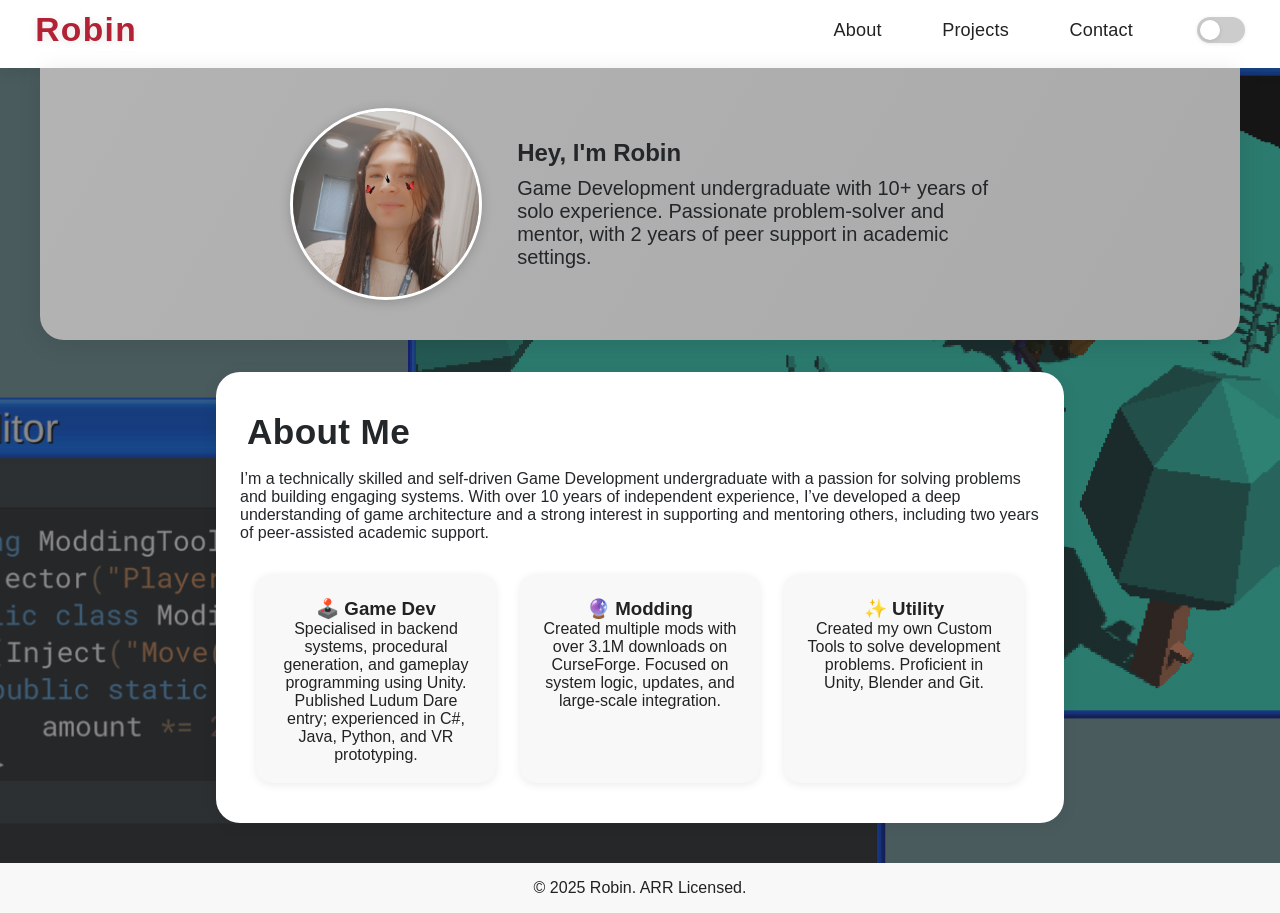
<file: index.html>
<!DOCTYPE html>
<html lang="en">
<head>
  <meta charset="UTF-8" />
  <meta name="viewport" content="width=device-width, initial-scale=1.0"/>
  <title>Robin | Game Dev</title>
  <link rel="stylesheet" href="utilities.css"/>
  <link rel="stylesheet" href="navbar.css"/>
  <link rel="stylesheet" href="theme.css"/>
  <script src="script.js"></script>
</head>
<body class="index-bg">
    <div class="page-container">
        <header>
            <nav>
                <div class="logo">Robin</div>
                <div class="nav-spacer"></div>
                <div class="nav-right">
                    <ul class="nav-links">
                    <li><a href="index.html">About</a></li>
                    <li><a href="projects.html">Projects</a></li>
                    <li><a href="contact.html">Contact</a></li>
                    </ul>
                    <label id="theme-switch-label" class="theme-switch">
                    <input type="checkbox" id="theme-switch-input" aria-label="Toggle light/dark mode">
                    <span class="slider"></span>
                    </label>
                </div>
            </nav>
        </header>

        <section class="hero">
            <div class="hero-content">
                <img src="assets/robin.png" alt="Robin avatar" class="hero-avatar">
                <div>
                    <h1>Hey, I'm Robin</h1>
                    <p class="hero-sub">Game Development undergraduate with 10+ years of solo experience. Passionate problem-solver and mentor, with 2 years of peer support in academic settings.</p>
                </div>
            </div>
        </section>

        <section class="about-section">
            <div class="about">
                <h2>About Me</h2>
                <p>I’m a technically skilled and self-driven Game Development undergraduate with a passion for solving problems and building engaging systems. With over 10 years of independent experience, I’ve developed a deep understanding of game architecture and a strong interest in supporting and mentoring others, including two years of peer-assisted academic support.</p>
                <div class="about-cards">
                    <div class="about-card">
                        <h3>🕹️ Game Dev</h3>
                        <p>Specialised in backend systems, procedural generation, and gameplay programming using Unity. Published Ludum Dare entry; experienced in C#, Java, Python, and VR prototyping.</p>
                    </div>
                    <div class="about-card">
                        <h3>🔮 Modding</h3>
                        <p>Created multiple mods with over 3.1M downloads on CurseForge. Focused on system logic, updates, and large-scale integration.</p>
                    </div>
                    <div class="about-card">
                        <h3>✨ Utility</h3>
                        <p>Created my own Custom Tools to solve development problems. Proficient in Unity, Blender and Git.</p>
                    </div>
                </div>
            </div>
        </section>

        <footer>
            <p>© 2025 Robin. ARR Licensed.</p>
        </footer>
    </div>

  <script src="darktheme.js"></script>
</body>
</html>
</file>
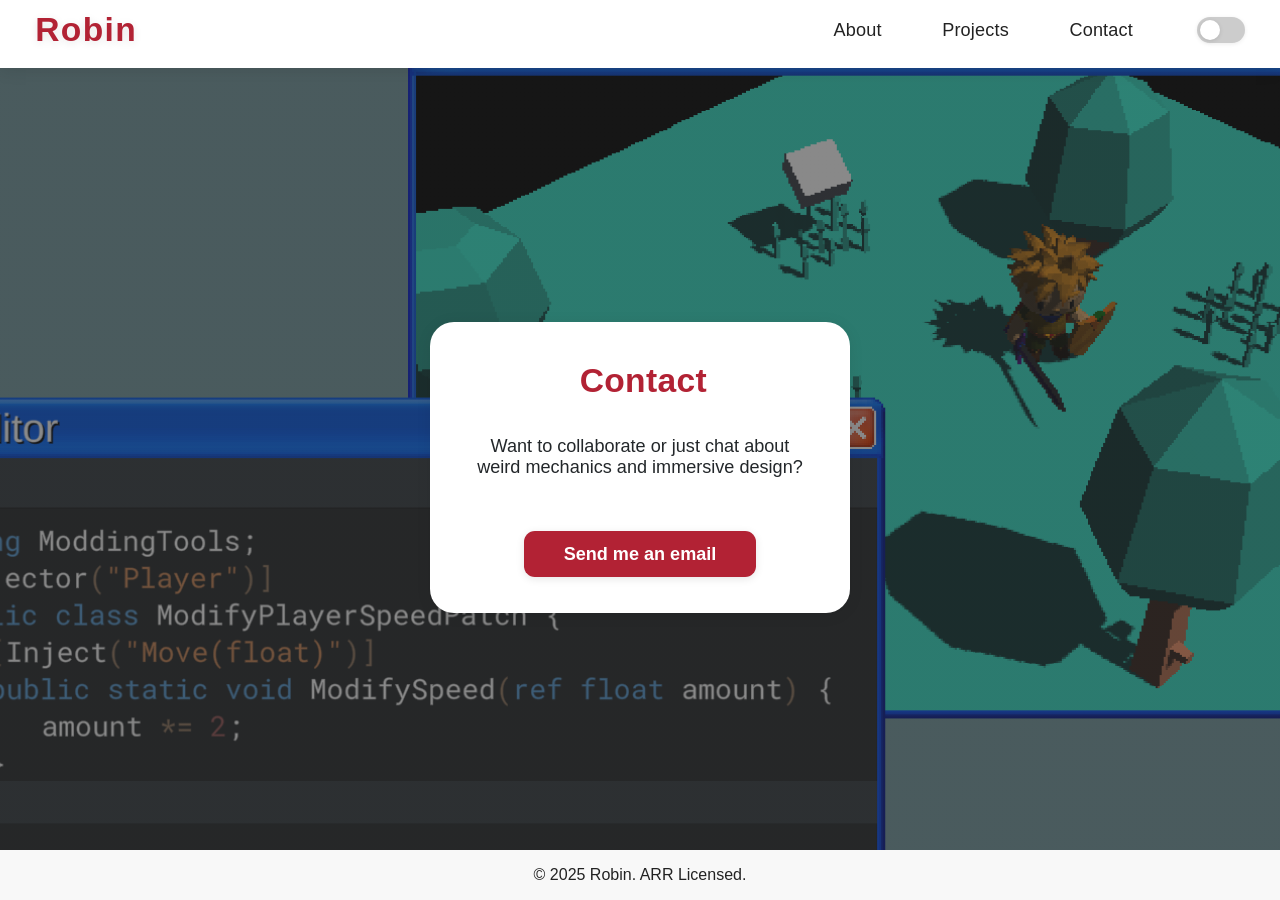
<file: contact.html>
<!DOCTYPE html>
<html lang="en">
<head>
  <meta charset="UTF-8" />
  <meta name="viewport" content="width=device-width, initial-scale=1.0"/>
  <title>Robin | Contact</title>
  <link rel="stylesheet" href="utilities.css"/>
  <link rel="stylesheet" href="navbar.css"/>
  <link rel="stylesheet" href="theme.css"/>
  <script src="script.js"></script>
</head>
<body class="index-bg">
    <div class="page-container">
        <header>
            <nav>
                <div class="logo">Robin</div>
                <div class="nav-spacer"></div>
                <div class="nav-right">
                    <ul class="nav-links">
                    <li><a href="index.html">About</a></li>
                    <li><a href="projects.html">Projects</a></li>
                    <li><a href="contact.html">Contact</a></li>
                    </ul>
                    <label id="theme-switch-label" class="theme-switch">
                    <input type="checkbox" id="theme-switch-input" aria-label="Toggle light/dark mode">
                    <span class="slider"></span>
                    </label>
                </div>
            </nav>
        </header>

        <section class="contact-section">
            <div class="contact-card">
                <h2>Contact</h2>
                <p>Want to collaborate or just chat about weird mechanics and immersive design?</p>
                <a class="btn" href="mailto:thatrobin3001@gmail.com">Send me an email</a>
            </div>
        </section>

        <footer>
            <p>© 2025 Robin. ARR Licensed.</p>
        </footer>
        <script src="darktheme.js"></script>
    </div>
</body>
</html>
</file>
<file: utilities.css>
/* General/Utility Styles */
:root {
  --bg: #111;
  --fg: #eee;
  --accent: #6c63ff;
  --font: 'Segoe UI', sans-serif;
}
* {
  margin: 0;
  padding: 0;
  box-sizing: border-box;
}
body, html {
  height: 100%;
  min-height: 100vh;
  margin: 0;
  padding: 0;
  font-family: var(--font);
  background: var(--bg);
  color: var(--fg);
}
body {
  display: flex;
  flex-direction: column;
  min-height: 100vh;
}
main, section {
  flex: 1 0 auto;
}
section {
  padding: 3rem 2rem 0 2rem;
  max-width: 1200px;
  margin: 0 auto;
  width: 100%;
  box-sizing: border-box;
  display: flex;
  flex-direction: column;
  align-items: stretch;
}
#projects-list {
  width: 100%;
  margin: 0;
}
h2 {
  margin-left: 0.2em;
  margin-bottom: 0.5em;
  font-size: 2.2rem;
  font-weight: 800;
  letter-spacing: 0.01em;
}
#tag-bar {
  margin-left: 0.2em;
  margin-bottom: 1.2em;
}
@media (max-width: 700px) {
  section {
    padding: 2rem 0.5rem 0 0.5rem;
    max-width: 100vw;
  }
  h2 {
    font-size: 1.4rem;
    margin-left: 0.1em;
  }
  #tag-bar {
    margin-left: 0.1em;
  }
}
footer {
  background-color: #111;
  color: #eee;
  text-align: center;
  padding: 1rem;
  margin-top: auto;
}
</file>
<file: navbar.css>
/* Navigation Bar Styles */
header {
  background: #181c24;
  box-shadow: 0 2px 16px rgba(0,0,0,0.10);
  padding: 0 0 0.5rem 0;
}
nav {
  display: flex;
  align-items: center;
  justify-content: flex-start;
  max-width: none;
  margin: 0;
  padding: 0.7rem 0 0.7rem 0;
}
.logo {
  font-size: 2.1rem;
  font-weight: 800;
  color: var(--main-accent, #b22234);
  letter-spacing: 0.04em;
  text-shadow: 0 2px 8px rgba(0,0,0,0.10);
  font-family: 'Segoe UI', 'Arial', sans-serif;
  margin-right: 2.2rem;
  margin-left: 2.2rem;
  text-align: left;
}
.nav-spacer {
  flex: 1 1 auto;
}
.nav-right {
  display: flex;
  align-items: center;
  gap: 2.2rem;
  padding-right: 2.2rem;
}
.nav-links {
  display: flex;
  gap: 2.2rem;
  list-style: none;
  margin: 0;
  padding: 0;
}
.nav-links li {
  display: flex;
}
.nav-links a {
  color: #fff;
  text-decoration: none;
  font-size: 1.13rem;
  font-weight: 500;
  padding: 0.3em 0.7em;
  border-radius: 0.4em;
  transition: background 0.16s, color 0.16s;
  letter-spacing: 0.01em;
}
.nav-links a:hover, .nav-links a.active {
  background: var(--main-accent, #b22234);
  color: #fff;
}
@media (max-width: 700px) {
  nav {
    flex-direction: row;
    flex-wrap: nowrap;
    align-items: center;
    padding: 0.7rem 0 0.7rem 0;
    width: 100%;
  }
  .logo {
    font-size: 1.5rem;
    margin-bottom: 0;
    margin-left: 1rem;
    margin-right: 1rem;
    flex: 0 0 auto;
    min-width: 0;
    max-width: 60vw;
    white-space: nowrap;
    overflow: hidden;
    text-overflow: ellipsis;
    order: 1;
  }
  .nav-spacer {
    display: none;
  }
  .nav-right {
    gap: 1.1rem;
    width: auto;
    justify-content: flex-end;
    padding-right: 1rem;
    flex: 1 1 auto;
    order: 2;
    min-width: 0;
  }
  .nav-links {
    gap: 1.1rem;
    flex-wrap: nowrap;
    min-width: 0;
  }
}
</file>
<file: theme.css>
html, body {
  height: 100%;
}
body {
  min-height: 100vh;
  display: flex;
  flex-direction: column;
}
body.index-bg {
  background: linear-gradient(rgba(40,40,40,0.55), rgba(40,40,40,0.55)), url('assets/background.png') center center/cover no-repeat fixed;
}
.page-container {
  flex: 1 0 auto;
  display: flex;
  flex-direction: column;
  min-height: 100vh;
}
main, section {
  flex: 1 0 auto;
}
footer {
  flex-shrink: 0;
}
.hero {
  background: var(--hero-bg, linear-gradient(120deg, #23272a 0%, #3a3a3a 100%));
  color: var(--hero-text, #8a8a8a);
  padding: 2.5em 1.5em 2.5em 1.5em;
  margin-bottom: 2em;
  border-radius: 0 0 1.5em 1.5em;
  box-shadow: 0 4px 24px rgba(0,0,0,0.10);
  display: flex;
  align-items: center;
  justify-content: center;
  flex-shrink: 0;
  flex-grow: 0;
  align-self: flex-start;
}
:root {
  --hero-bg: linear-gradient(120deg, #b3b3b3 0%, #aaaaaa 100%);
  --hero-text: #23272a;
  --main-accent: #b22234;
  --main-accent-light: #d94a4a;
  --main-accent-dark: #7a1620;
  --hero-title: #23272a;
  --about-bg: #fff;
  --about-text: #23272a;
}
[data-theme="dark"] {
  --hero-bg: linear-gradient(120deg, #23272a 0%, #3a3a3a 100%);
  --hero-text: #fff;
  --hero-title: #fff;
  --about-bg: #15181a;
  --about-text: #f2f2f2;
}
.hero-content {
  display: flex;
  align-items: center;
  gap: 2.2em;
  max-width: 700px;
  margin: 0 auto;
}
.hero-content h1 {
  color: var(--hero-title, #23272a);
}
.hero-avatar {
  width: 192px;
  height: 192px;
  border-radius: 50%;
  object-fit: cover;
  border: 3px solid #fff;
  box-shadow: 0 2px 12px rgba(0,0,0,0.18);
  background: var(--icon-bg, #23272a);
}
.hero-sub {
  font-size: 1.25em;
  margin-top: 0.5em;
  color: var(--hero-title, #23272a);
  font-weight: 500;
}
.about-section {
  background: var(--about-bg, #fff);
  color: var(--about-text, #23272a);
  border-radius: 1.5em;
  box-shadow: 0 2px 16px rgba(0,0,0,0.07);
  margin: 0 auto 2.5em auto;
  padding: 2.5em 1.5em 2.5em 1.5em;
  max-width: 900px;
  width: auto;
  min-width: 320px;
  height: auto;
  min-height: unset;
  max-height: unset;
  /* Prevent stretching: */
  flex-shrink: 0;
  flex-grow: 0;
  align-self: flex-start;
}
.about {
  max-width: 800px;
  margin: 0 auto;
  padding: 0;
  background: none;
  box-shadow: none;
}
.about-cards {
  display: flex;
  gap: 1.5em;
  margin-top: 2em;
  flex-wrap: wrap;
  justify-content: center;
}
.about-card {
  background: var(--card-bg);
  color: var(--text);
  border-radius: 1em;
  box-shadow: 0 2px 8px rgba(0,0,0,0.08);
  padding: 1.5em 1.2em 1.2em 1.2em;
  min-width: 180px;
  max-width: 240px;
  flex: 1 1 180px;
  text-align: center;
  transition: transform 0.15s, box-shadow 0.15s;
}
.about-card:hover {
  transform: translateY(-6px) scale(1.03);
  box-shadow: 0 6px 24px rgba(0,0,0,0.13);
}
.btn {
  display: inline-block;
  width: fit-content;
  min-width: 0;
  background: var(--btn-bg, var(--main-accent));
  color: var(--btn-text, #fff);
  font-size: 1.08rem;
  font-weight: 600;
  padding: 0.6em 1.5em;
  border: none;
  border-radius: 0.5em;
  text-decoration: none;
  box-shadow: 0 2px 8px rgba(0,0,0,0.08);
  cursor: pointer;
  transition: background 0.18s, color 0.18s, box-shadow 0.18s;
  margin-top: 1.2em;
}
.btn:hover, .btn:focus {
  background: var(--main-accent-dark);
  color: #fff;
  box-shadow: 0 4px 16px rgba(0,0,0,0.13);
  text-decoration: none;
}
@media (max-width: 700px) {
  .hero {
    padding: 1.2em 0.5em 1.2em 0.5em;
    border-radius: 0 0 1em 1em;
  }
  .hero-content {
    flex-direction: column;
    gap: 1.2em;
    text-align: center;
    max-width: 98vw;
    width: 100%;
  }
  .hero-avatar {
    width: 120px;
    height: 120px;
  }
  .about-section {
    padding: 1.2em 0.5em 1.2em 0.5em;
    max-width: 98vw;
    min-width: 0;
  }
  .about {
    padding: 0;
    max-width: 98vw;
  }
  .about-cards {
    flex-direction: column;
    gap: 1em;
    align-items: stretch;
  }
  .about-card {
    min-width: 0;
    max-width: 100vw;
    padding: 1em 0.7em 1em 0.7em;
  }
  .btn {
    font-size: 1em;
    padding: 0.6em 1.2em;
  }
  .contact-section {
    padding: 1.2em 0 1em 0;
    min-height: 30vh;
  }
  .contact-card {
    padding: 1.2em 0.7em 1em 0.7em;
    max-width: 98vw;
    min-width: 0;
    background: var(--about-bg, #fff);
    color: var(--about-text, #23272a);
    border-radius: 1.5em;
    box-shadow: 0 2px 16px rgba(0, 0, 0, 0.07);
    padding: 2.5em 2.5em 2.2em 2.5em;
    max-width: 420px;
    width: 100%;
    margin: 0 auto;
    text-align: center;
    display: flex
;
    flex-direction: column;
    align-items: center;
    gap: 1.2em;
    transition: box-shadow 0.18s;
}
  .contact-card h2 {
    font-size: 1.1rem;
  }
  .about-cards {
    flex-direction: column;
    gap: 1em;
  }
}

.contact-section {
      display: flex;
      justify-content: center;
      align-items: flex-start;
      min-height: 60vh;
      padding: 3em 0 2em 0;
      background: none;
    }
    .contact-card {
      background: var(--about-bg, #fff);
      color: var(--about-text, #23272a);
      border-radius: 1.5em;
      box-shadow: 0 2px 16px rgba(0,0,0,0.07);
      padding: 2.5em 2.5em 2.2em 2.5em;
      max-width: 420px;
      width: 100%;
      margin: 0 auto;
      text-align: center;
      display: flex;
      flex-direction: column;
      align-items: center;
      gap: 1.2em;
      transition: box-shadow 0.18s;
    }
    .contact-card h2 {
      margin-bottom: 0.5em;
      font-size: 2.1rem;
      color: var(--main-accent, #b22234);
    }
    .contact-card p {
      font-size: 1.13rem;
      color: var(--about-text, #23272a);
      margin-bottom: 0.7em;
    }
    .contact-card .btn {
      margin-top: 1.2em;
      font-size: 1.13rem;
      padding: 0.7em 2.2em;
      border-radius: 0.6em;
      background: var(--main-accent, #b22234);
      color: #fff;
      box-shadow: 0 2px 8px rgba(0,0,0,0.10);
    }
    .contact-card .btn:hover {
      background: var(--main-accent-dark, #7a1620);
      color: #fff;
    }
    @media (max-width: 700px) {
      .contact-section {
        padding: 1.5em 0 1em 0;
        min-height: 40vh;
      }
      .contact-card {
        padding: 1.5em 0.7em 1.2em 0.7em;
        max-width: 98vw;
      }
      .contact-card h2 {
        font-size: 1.3rem;
      }
    }
</file>
